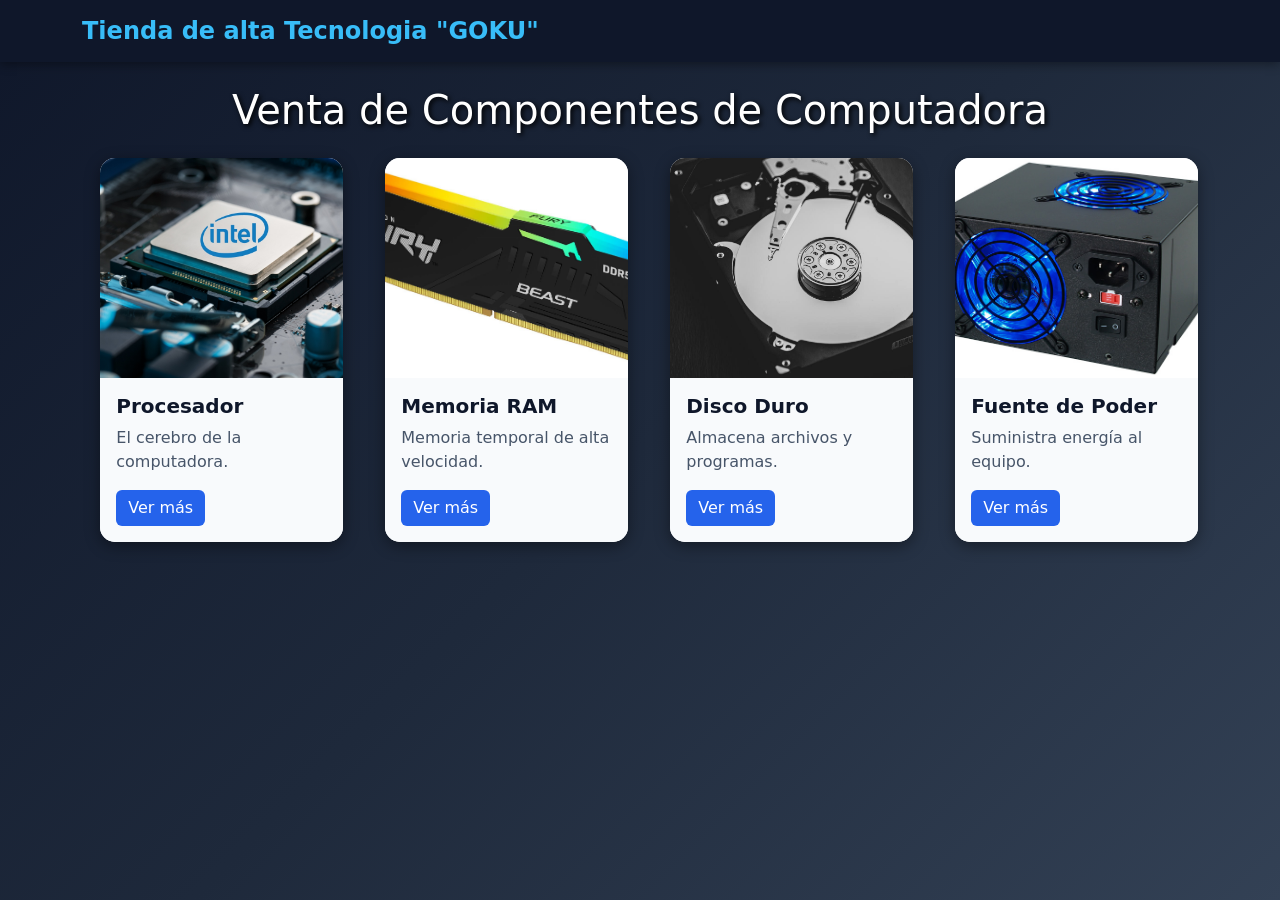
<file: index.html>
<!DOCTYPE html>
<html lang="es">
<head>
    <meta charset="UTF-8">
    <meta name="viewport" content="width=device-width, initial-scale=1.0">
    <title>Tienda de alta Tecnologia "GOKU" - Componentes de PC</title>

    <link href="https://cdn.jsdelivr.net/npm/bootstrap@5.3.8/dist/css/bootstrap.min.css" rel="stylesheet">
    <link rel="stylesheet" href="style.css">
</head>
<body>

<nav class="navbar navbar-expand-lg navbar-dark bg-dark">
    <div class="container">
        <a class="navbar-brand" href="#">Tienda de alta Tecnologia "GOKU"</a>
    </div>
</nav>

<div class="container mt-4">
    <h1 class="text-center text-white mb-4">
        Venta de Componentes de Computadora
    </h1>

    <div class="row justify-content-center">

        <div class="col-md-3 mb-4">
            <div class="card h-100">
                <img src="img/procesador.jpg" class="card-img-top" alt="Procesador">
                <div class="card-body">
                    <h5 class="card-title">Procesador</h5>
                    <p class="card-text">
                        El cerebro de la computadora.
                    </p>
                    <a href="procesador.html" class="btn btn-primary">
                        Ver más
                    </a>
                </div>
            </div>
        </div>

        <div class="col-md-3 mb-4">
            <div class="card h-100">
                <img src="img/Memoria Ram.jpg" class="card-img-top" alt="RAM">
                <div class="card-body">
                    <h5 class="card-title">Memoria RAM</h5>
                    <p class="card-text">
                        Memoria temporal de alta velocidad.
                    </p>
                    <a href="Memoria Ram.html" class="btn btn-primary">
                        Ver más
                    </a>
                </div>
            </div>
        </div>

        <div class="col-md-3 mb-4">
            <div class="card h-100">
                <img src="img/disco duro.jpg" class="card-img-top" alt="Disco Duro">
                <div class="card-body">
                    <h5 class="card-title">Disco Duro</h5>
                    <p class="card-text">
                        Almacena archivos y programas.
                    </p>
                    <a href="Disco duro.html" class="btn btn-primary">
                        Ver más
                    </a>
                </div>
            </div>
        </div>

        <div class="col-md-3 mb-4">
            <div class="card h-100">
                <img src="img/Fuente de poder.png" class="card-img-top" alt="Fuente">
                <div class="card-body">
                    <h5 class="card-title">Fuente de Poder</h5>
                    <p class="card-text">
                        Suministra energía al equipo.
                    </p>
                    <a href="fuente De Poder.html" class="btn btn-primary">
                        Ver más
                    </a>
                </div>
            </div>
        </div>

    </div>
</div>

</body>
</html>
</file>
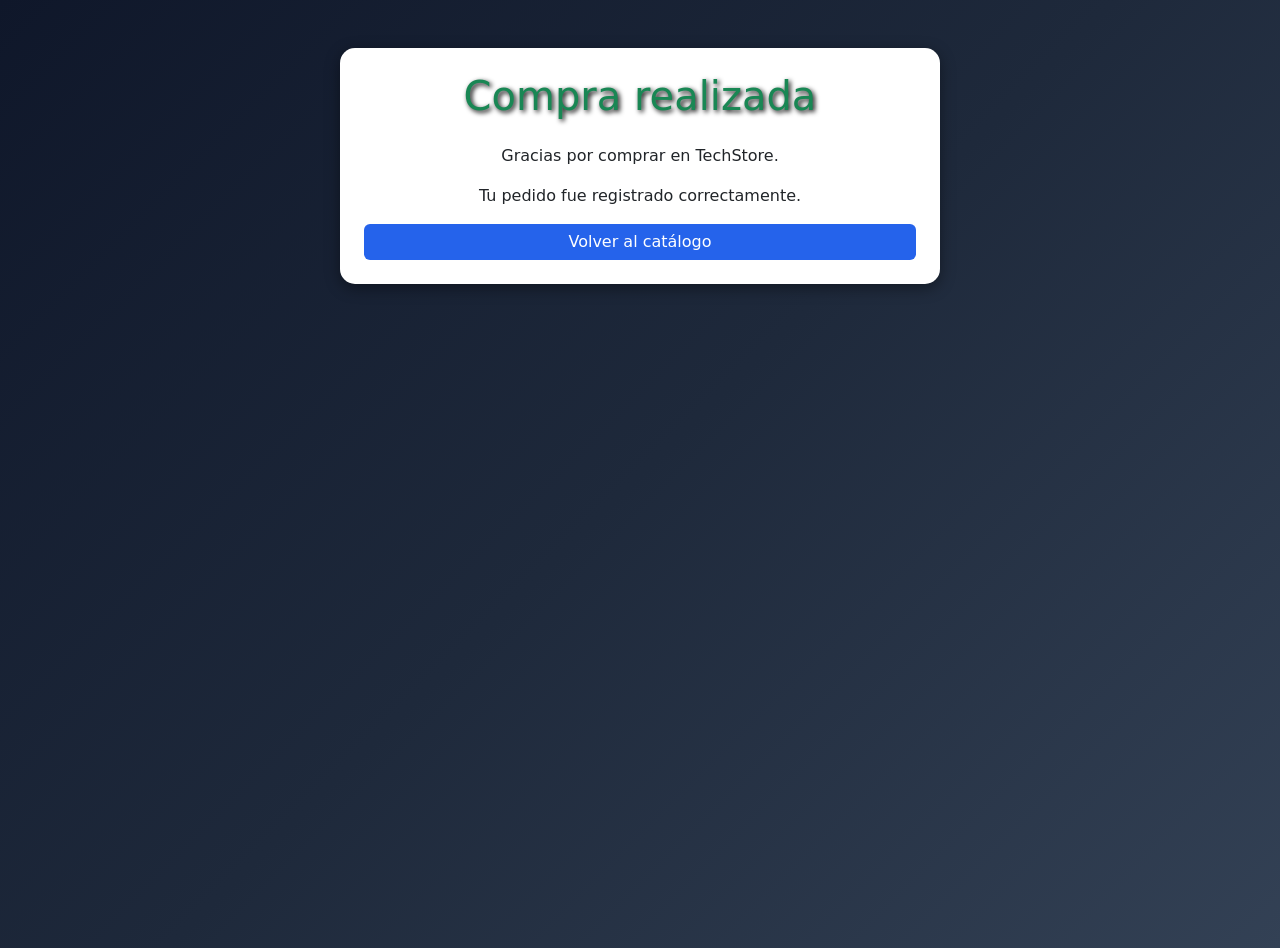
<file: compras.html>
<!DOCTYPE html>
<html lang="es">
<head>
    <meta charset="UTF-8">
    <meta name="viewport" content="width=device-width, initial-scale=1.0">
    <title>Compra realizada</title>

    <link href="https://cdn.jsdelivr.net/npm/bootstrap@5.3.8/dist/css/bootstrap.min.css" rel="stylesheet">
    <link rel="stylesheet" href="style.css">
</head>
<body>

<div class="container mt-5">
    <div class="card mx-auto text-center p-4" style="max-width:600px;">
        <h1 class="text-success">Compra realizada</h1>

        <p class="mt-3">
            Gracias por comprar en TechStore.
        </p>

        <p>
            Tu pedido fue registrado correctamente.
        </p>

        <a href="index.html" class="btn btn-primary">
            Volver al catálogo
        </a>
    </div>
</div>

</body>
</html>
</file>
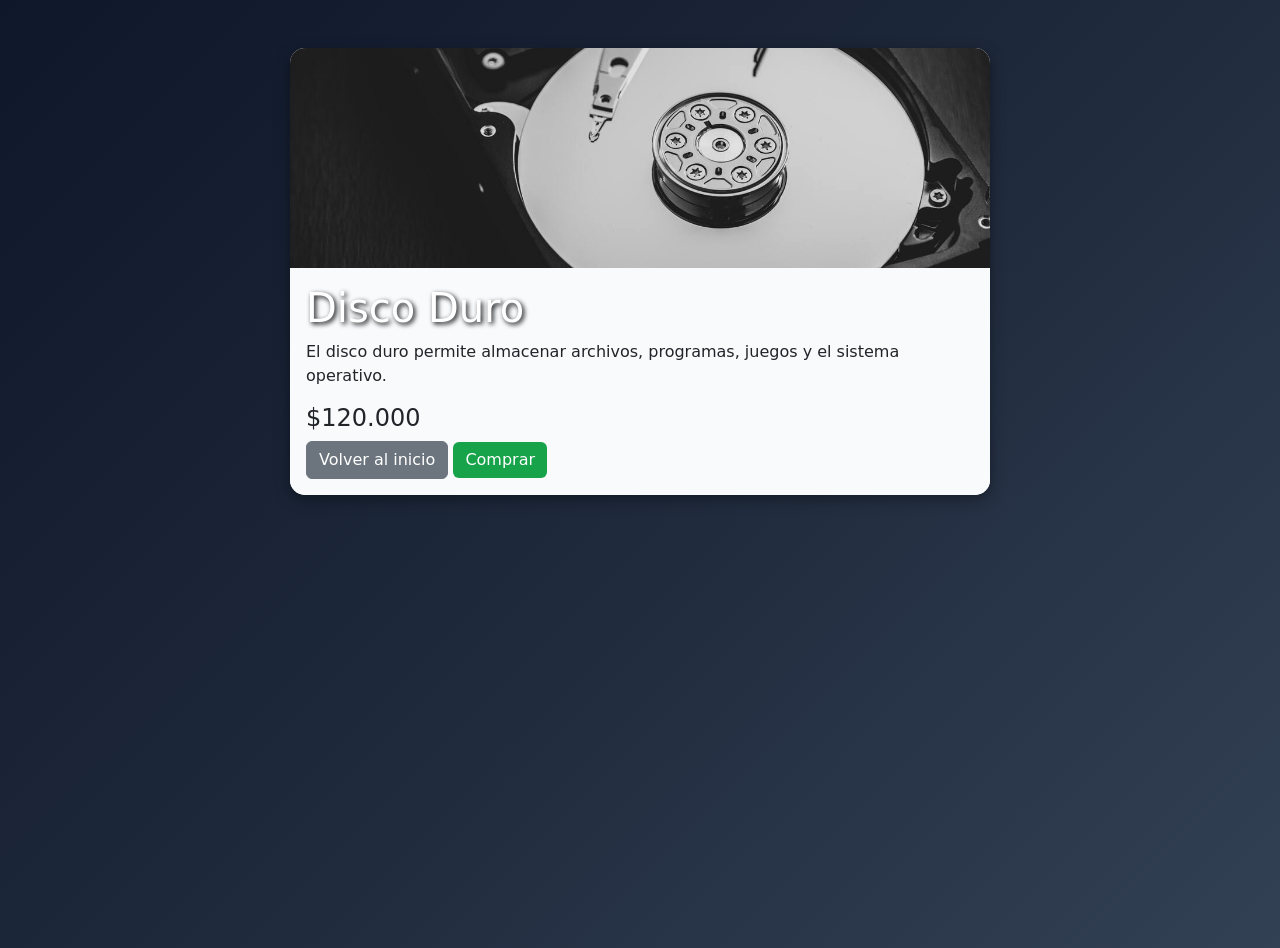
<file: Disco duro.html>
<!DOCTYPE html>
<html lang="es">
<head>
<meta charset="UTF-8">
<meta name="viewport" content="width=device-width, initial-scale=1.0">
<title>Disco Duro</title>

<link href="https://cdn.jsdelivr.net/npm/bootstrap@5.3.8/dist/css/bootstrap.min.css" rel="stylesheet">
<link rel="stylesheet" href="style.css">
</head>
<body>

<div class="container mt-5">
<div class="card mx-auto" style="max-width:700px;">
<img src="img/disco duro.jpg" class="card-img-top" alt="Disco Duro">

<div class="card-body">
<h1>Disco Duro</h1>

<p>
El disco duro permite almacenar archivos, programas, juegos y el sistema operativo.
</p>

<h4>$120.000</h4>

<a href="index.html" class="btn btn-secondary">Volver al inicio</a>
<a href="compras.html" class="btn btn-success">Comprar</a>

</div>
</div>
</div>

</body>
</html>
</file>
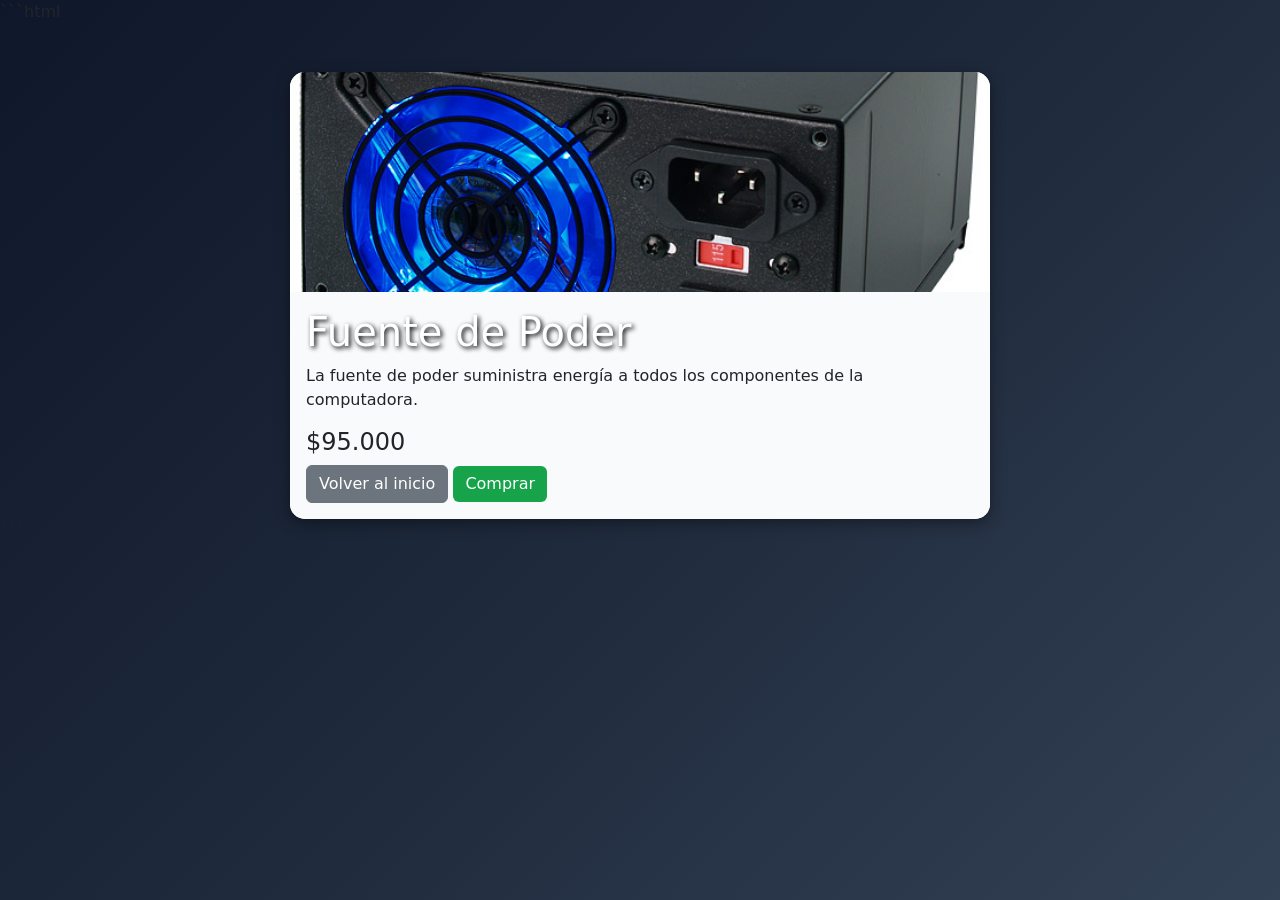
<file: fuente De Poder.html>
```html
<!DOCTYPE html>
<html lang="es">
<head>
<meta charset="UTF-8">
<meta name="viewport" content="width=device-width, initial-scale=1.0">
<title>Fuente de Poder</title>

<link href="https://cdn.jsdelivr.net/npm/bootstrap@5.3.8/dist/css/bootstrap.min.css" rel="stylesheet">
<link rel="stylesheet" href="style.css">
</head>
<body>

<div class="container mt-5">
<div class="card mx-auto" style="max-width:700px;">
<img src="img/Fuente de poder.png" class="card-img-top" alt="Fuente de Poder">

<div class="card-body">
<h1>Fuente de Poder</h1>

<p>
La fuente de poder suministra energía a todos los componentes de la computadora.
</p>

<h4>$95.000</h4>

<a href="index.html" class="btn btn-secondary">Volver al inicio</a>
<a href="compras.html" class="btn btn-success">Comprar</a>

</div>
</div>
</div>

</body>
</html>
```
</file>
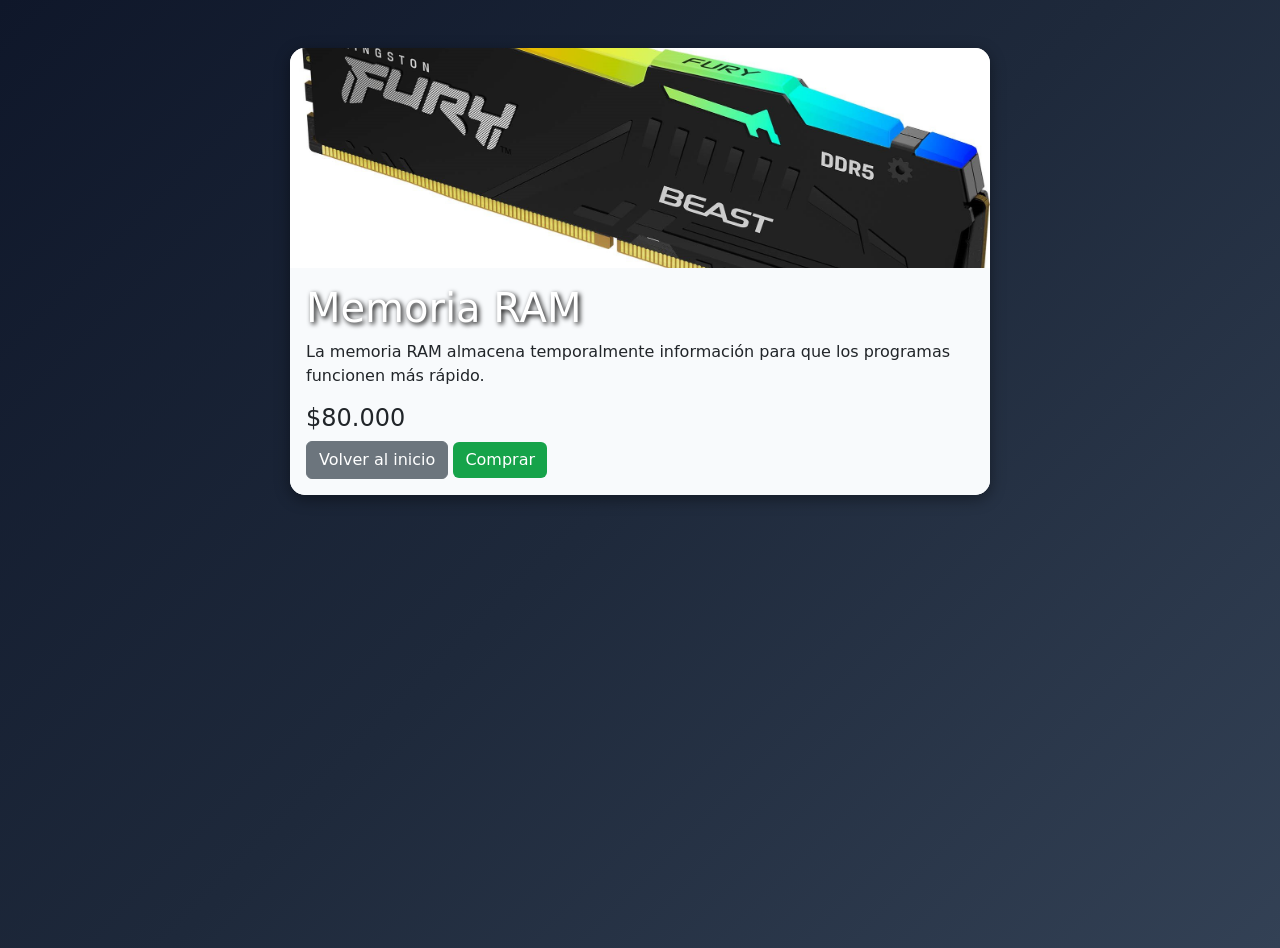
<file: Memoria Ram.html>
<!DOCTYPE html>
<html lang="es">
<head>
<meta charset="UTF-8">
<meta name="viewport" content="width=device-width, initial-scale=1.0">
<title>Memoria RAM</title>

<link href="https://cdn.jsdelivr.net/npm/bootstrap@5.3.8/dist/css/bootstrap.min.css" rel="stylesheet">
<link rel="stylesheet" href="style.css">
</head>
<body>

<div class="container mt-5">
<div class="card mx-auto" style="max-width:700px;">
<img src="img/Memoria Ram.jpg" class="card-img-top" alt="RAM">

<div class="card-body">
<h1>Memoria RAM</h1>

<p>
La memoria RAM almacena temporalmente información para que los programas funcionen más rápido.
</p>

<h4>$80.000</h4>

<a href="index.html" class="btn btn-secondary">Volver al inicio</a>
<a href="compras.html" class="btn btn-success">Comprar</a>

</div>
</div>
</div>

</body>
</html>
</file>
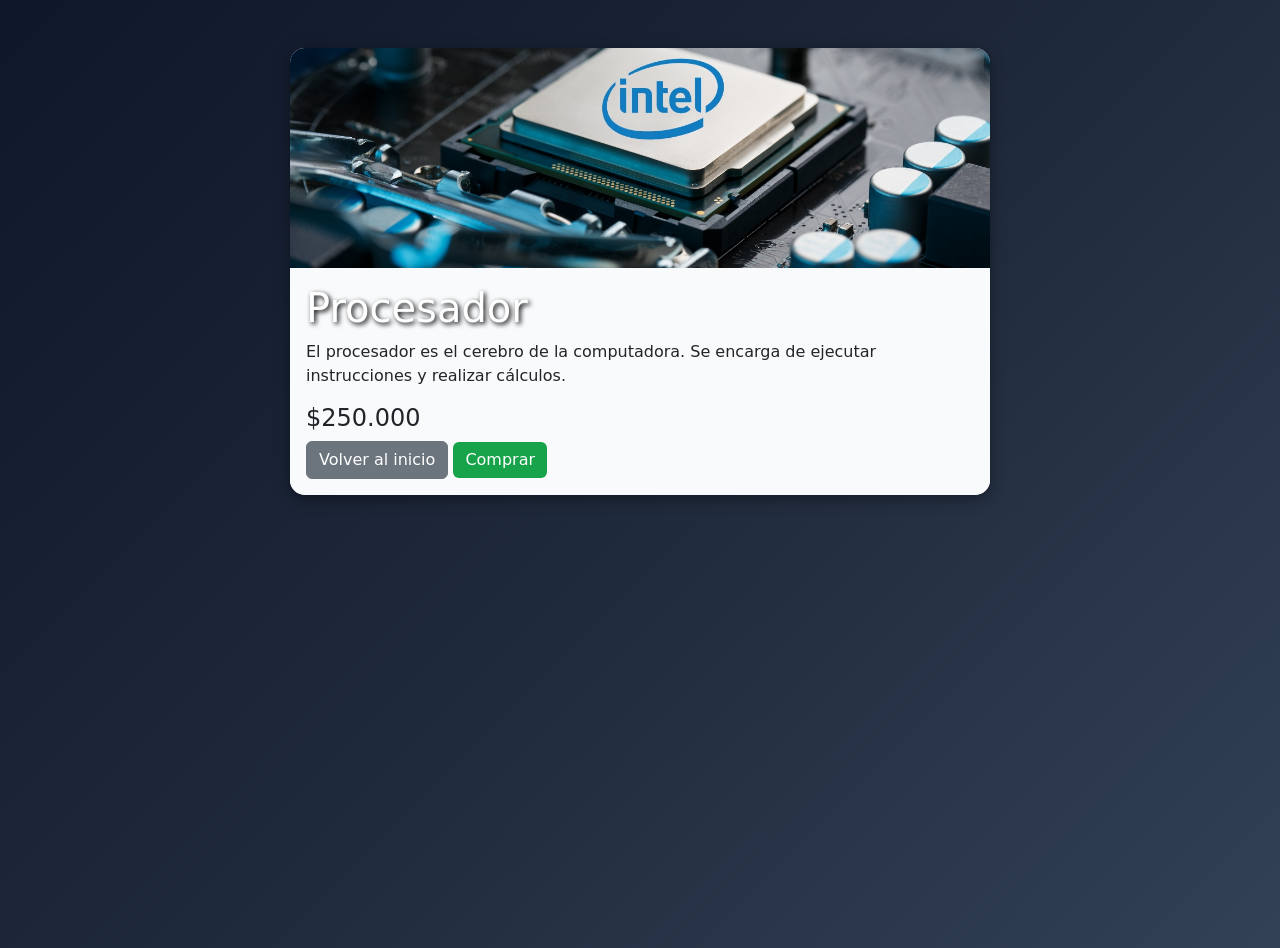
<file: procesador.html>
<!DOCTYPE html>
<html lang="es">
<head>
<meta charset="UTF-8">
<meta name="viewport" content="width=device-width, initial-scale=1.0">
<title>Procesador</title>

<link href="https://cdn.jsdelivr.net/npm/bootstrap@5.3.8/dist/css/bootstrap.min.css" rel="stylesheet">
<link rel="stylesheet" href="style.css">
</head>
<body>

<div class="container mt-5">
<div class="card mx-auto" style="max-width:700px;">
<img src="img/Procesador.jpg" class="card-img-top" alt="Procesador">

<div class="card-body">
<h1>Procesador</h1>

<p>
El procesador es el cerebro de la computadora. Se encarga de ejecutar instrucciones y realizar cálculos.
</p>

<h4>$250.000</h4>

<a href="index.html" class="btn btn-secondary">Volver al inicio</a>
<a href="compras.html" class="btn btn-success">Comprar</a>

</div>
</div>
</div>

</body>
</html>
</file>
<file: style.css>
.CABJ {
    margin-left:4% ;
    display:flex;
    
}

.BOCA {
     margin-left:-8% ;
     margin-top: 7%;
    display: flex;

}
.card{
     margin-left:7% ;
}

img{
    height: 275px;
    width: 45px;
    }
    body{
    background-image: url(jeffry.jpg);
    height: 100vh;
    background-size: cover;
    background-position: center;
    background-attachment: fixed;
}
body{
    background: linear-gradient(135deg, #0f172a, #1e293b, #334155);
    min-height: 100vh;
}

.navbar{
    background-color: #0f172a !important;
    box-shadow: 0px 2px 10px rgba(0,0,0,0.4);
}

.navbar-brand{
    color: #38bdf8 !important;
    font-weight: bold;
    font-size: 1.5rem;
}

h1{
    color: white;
    text-shadow: 2px 2px 5px black;
}

.card{
    border: none;
    border-radius: 15px;
    overflow: hidden;
    box-shadow: 0px 4px 15px rgba(0,0,0,0.4);
    transition: 0.3s;
}
.card img{
    height: 220px;
    object-fit: cover;
}

.card-body{
    background-color: #f8fafc;
}

.card-title{
    color: #0f172a;
    font-weight: bold;
}

.card-text{
    color: #475569;
}

.btn-primary{
    background-color: #2563eb;
    border: none;
}

.btn-primary:hover{
    background-color: #1d4ed8;
}

.btn-success{
    background-color: #16a34a;
    border: none;
}

.btn-success:hover{
    background-color: #15803d;
}
</file>
